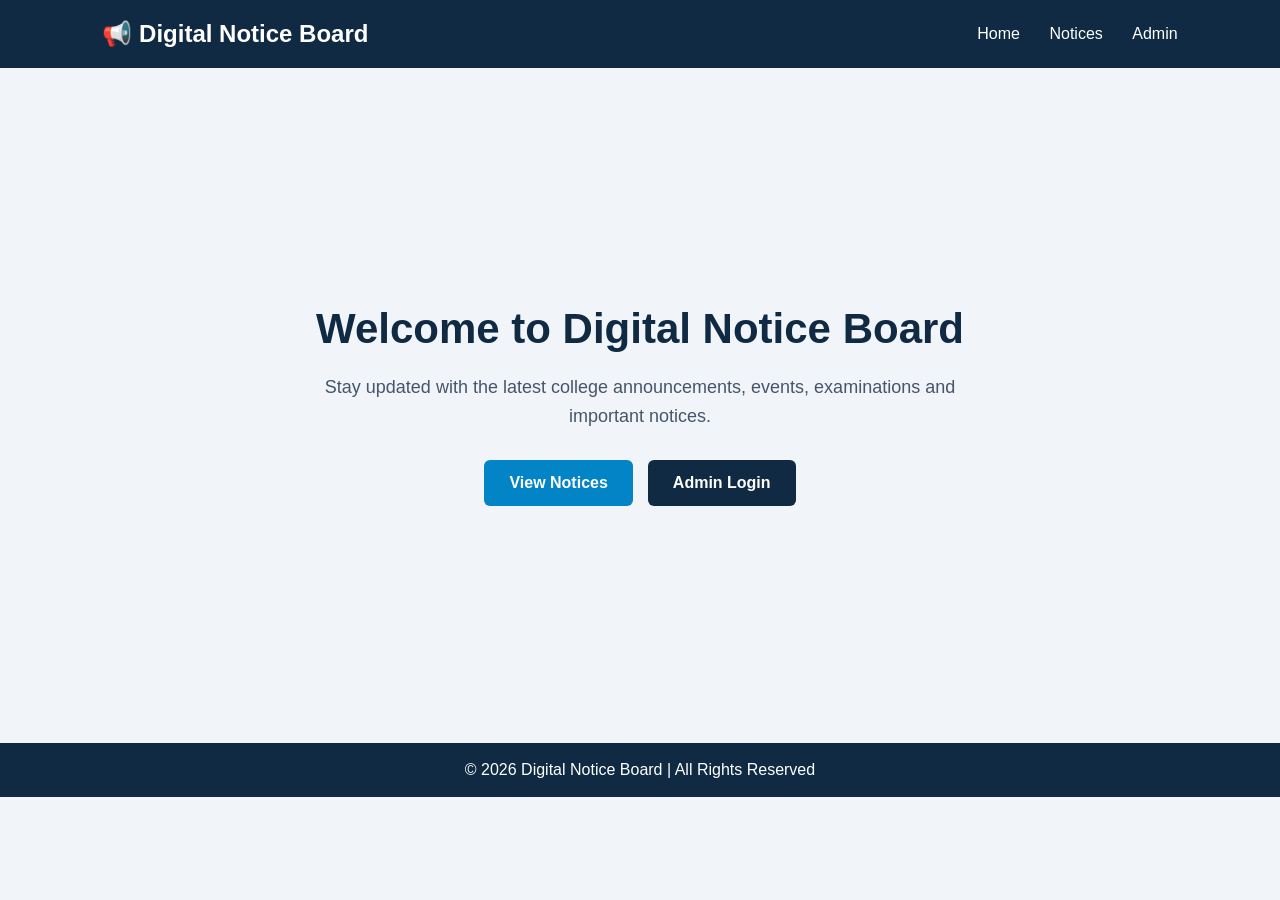
<file: HTML/index.html>
<!DOCTYPE html>
<html lang="en">
<head>
    <meta charset="UTF-8">
    <meta name="viewport" content="width=device-width, initial-scale=1.0">
    <title>Digital Notice Board</title>
    <link rel="stylesheet" href="../CSS/style.css">
</head>
<body>

    <header>
        <h2>📢 Digital Notice Board</h2>
        <nav>
            <a href="index.html">Home</a>
            <a href="display.html">Notices</a>
            <a href="admin.html">Admin</a>
        </nav>
    </header>

    <section class="hero">
        <h1>Welcome to Digital Notice Board</h1>

        <p>
            Stay updated with the latest college announcements,
            events, examinations and important notices.
        </p>

        <div class="buttons">
            <a href="display.html" class="btn">View Notices</a>
            <a href="admin.html" class="btn admin-btn">Admin Login</a>
        </div>
    </section>

    <footer>
        <p>© 2026 Digital Notice Board | All Rights Reserved</p>
    </footer>

</body>
</html>
</file>
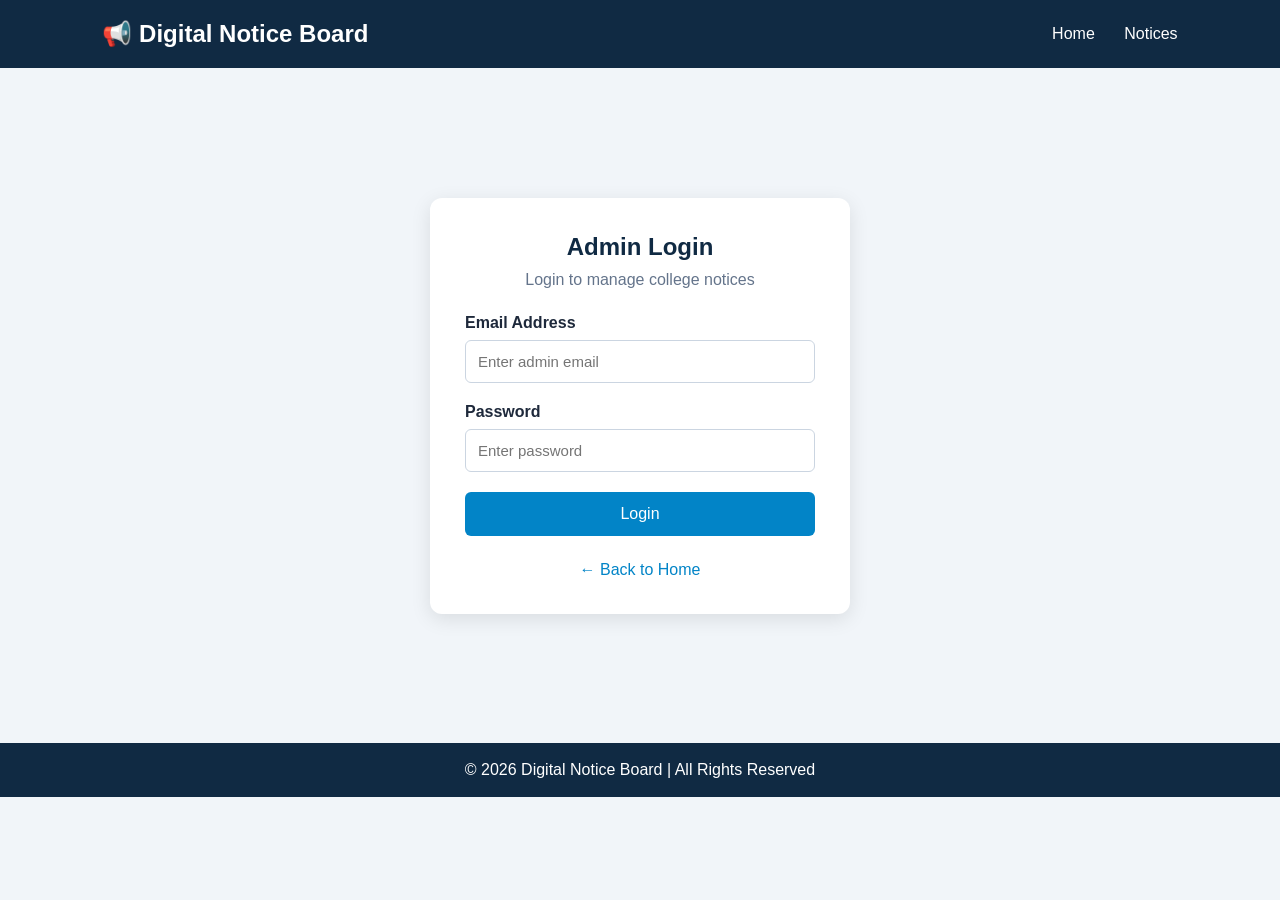
<file: HTML/admin.html>
<!DOCTYPE html>
<html lang="en">
<head>
    <meta charset="UTF-8">
    <meta name="viewport" content="width=device-width, initial-scale=1.0">
    <title>Admin Login - Digital Notice Board</title>
    <link rel="stylesheet" href="../CSS/style.css">
</head>
<body>

    <header>
        <h2>📢 Digital Notice Board</h2>
        <nav>
            <a href="index.html">Home</a>
            <a href="display.html">Notices</a>
        </nav>
    </header>

    <section class="login-section">
        <div class="login-box">

            <h1>Admin Login</h1>
            <p>Login to manage college notices</p>

            <form id="loginForm">

                <label>Email Address</label>
                <input type="email" id="email"
                       placeholder="Enter admin email" required>

                <label>Password</label>
                <input type="password" id="password"
                       placeholder="Enter password" required>

                <button type="submit" class="login-btn">
                    Login
                </button>

            </form>

            <p id="message"></p>

            <a href="index.html" class="back-link">
                ← Back to Home
            </a>

        </div>
    </section>

    <footer>
        <p>© 2026 Digital Notice Board | All Rights Reserved</p>
    </footer>

    <script src="../JS/admin.js"></script>

</body>
</html>
</file>
<file: CSS/style.css>
* {
    margin: 0;
    padding: 0;
    box-sizing: border-box;
}

body {
    font-family: Arial, sans-serif;
    background: #f1f5f9;
    color: #1e293b;
}

/* Header */

header {
    background: #102a43;
    color: white;
    padding: 20px 8%;
    display: flex;
    justify-content: space-between;
    align-items: center;
}

header h2 {
    font-size: 24px;
}

nav a {
    color: white;
    text-decoration: none;
    margin-left: 25px;
    font-size: 16px;
}

nav a:hover {
    color: #38bdf8;
}

/* Home Section */

.hero {
    min-height: 75vh;
    display: flex;
    flex-direction: column;
    justify-content: center;
    align-items: center;
    text-align: center;
    padding: 30px;
}

.hero h1 {
    font-size: 42px;
    color: #102a43;
    margin-bottom: 20px;
}

.hero p {
    font-size: 18px;
    max-width: 650px;
    line-height: 1.6;
    color: #475569;
    margin-bottom: 30px;
}

/* Buttons */

.buttons {
    display: flex;
    gap: 15px;
}

.btn {
    background: #0284c7;
    color: white;
    padding: 14px 25px;
    text-decoration: none;
    border-radius: 6px;
    font-weight: bold;
}

.btn:hover {
    background: #0369a1;
}

.admin-btn {
    background: #102a43;
}

.admin-btn:hover {
    background: #243f5a;
}

/* Footer */

footer {
    background: #102a43;
    color: white;
    text-align: center;
    padding: 18px;
}


/* Admin Login Page */

.login-section {
    min-height: 75vh;
    display: flex;
    justify-content: center;
    align-items: center;
    padding: 30px;
}

.login-box {
    background: white;
    width: 100%;
    max-width: 420px;
    padding: 35px;
    border-radius: 12px;
    box-shadow: 0 5px 20px rgba(0,0,0,0.1);
}

.login-box h1 {
    text-align: center;
    color: #102a43;
    margin-bottom: 10px;
}

.login-box p {
    text-align: center;
    color: #64748b;
    margin-bottom: 25px;
}

.login-box label {
    display: block;
    margin-bottom: 8px;
    font-weight: bold;
}

.login-box input {
    width: 100%;
    padding: 12px;
    margin-bottom: 20px;
    border: 1px solid #cbd5e1;
    border-radius: 6px;
    font-size: 15px;
}

.login-btn {
    width: 100%;
    padding: 13px;
    background: #0284c7;
    color: white;
    border: none;
    border-radius: 6px;
    font-size: 16px;
    cursor: pointer;
}

.login-btn:hover {
    background: #0369a1;
}

.back-link {
    display: block;
    text-align: center;
    color: #0284c7;
    text-decoration: none;
    margin-top: 20px;
}
</file>
